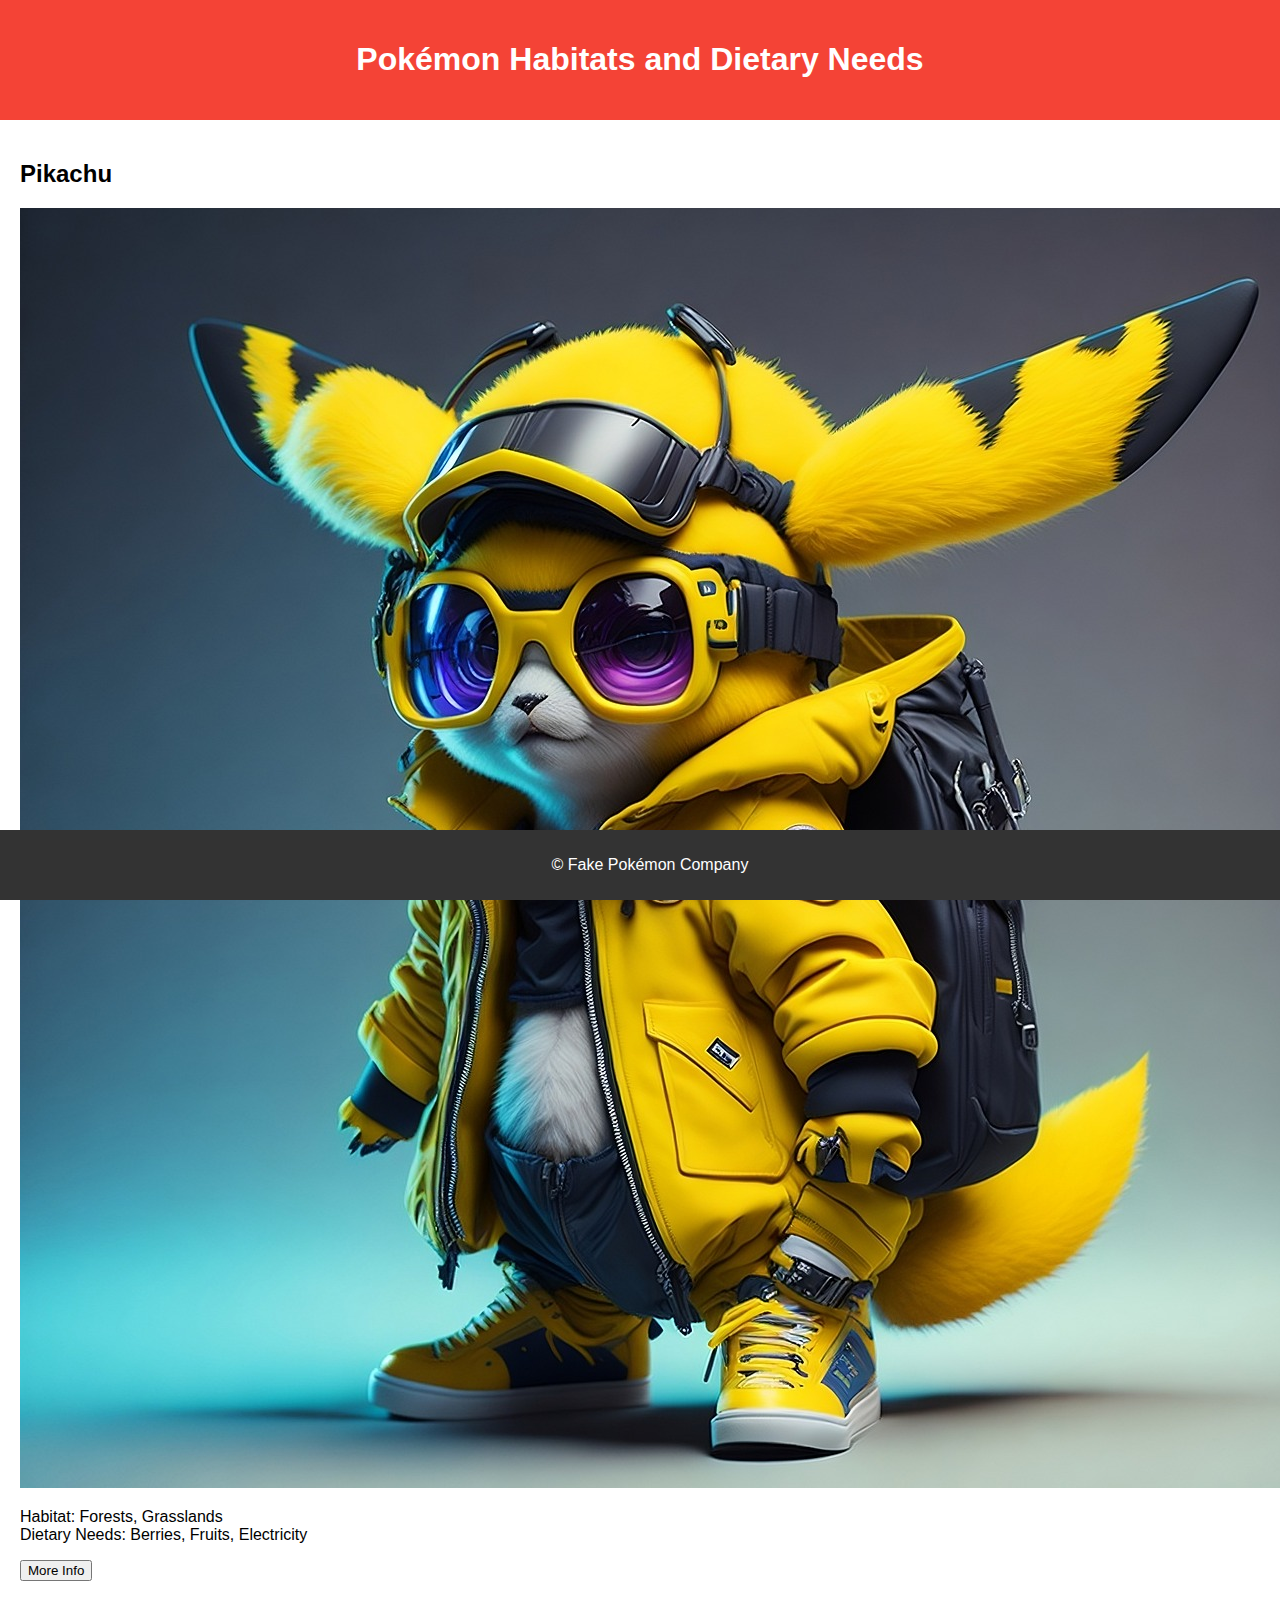
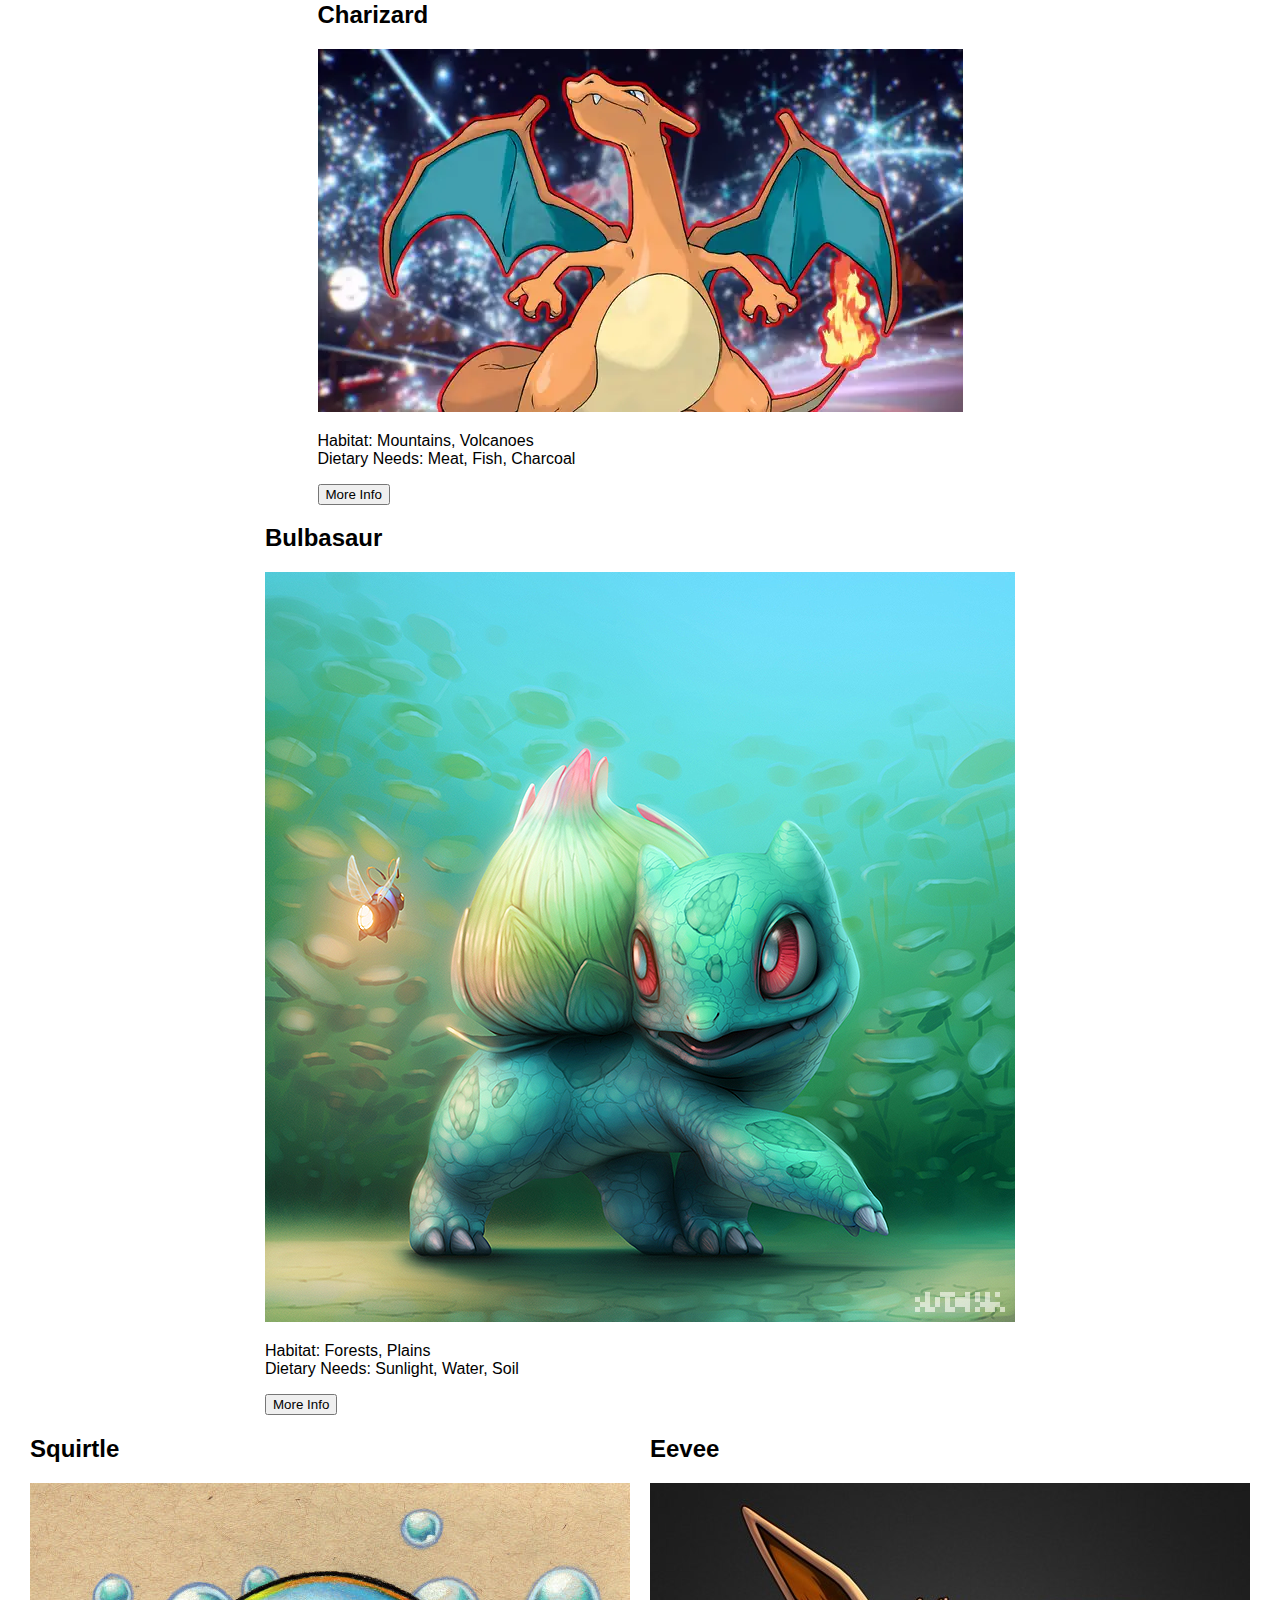
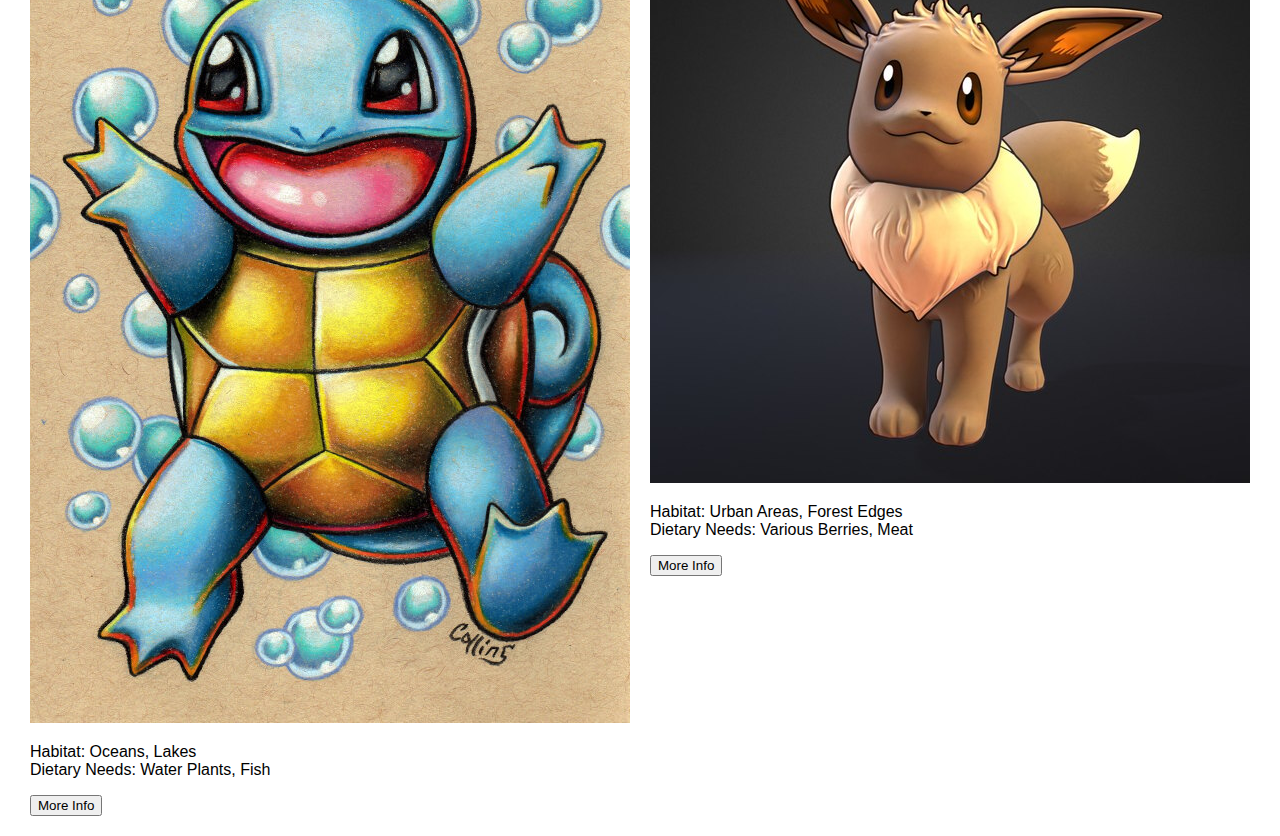
<file: index.html>
<!DOCTYPE html>
<html lang="en">
<head>
    <meta charset="UTF-8">
    <meta name="viewport" content="width=device-width, initial-scale=1.0">
    <title>Pokémon Habitats and Dietary Needs</title>
    <link rel="stylesheet" href="styles.css">
</head>
<body>
    <header>
        <h1>Pokémon Habitats and Dietary Needs</h1>
    </header>
    <main>
        <div class="pokemon-info">
            <h2>Pikachu</h2>
            <img src="pikachu.jpg" alt="Pikachu">
            <p>Habitat: Forests, Grasslands<br>
               Dietary Needs: Berries, Fruits, Electricity</p>
            <button onclick="window.location.href='pikachu.html'">More Info</button>
        </div>
        <div class="pokemon-info">
            <h2>Charizard</h2>
            <img src="charizard.jpg" alt="Charizard">
            <p>Habitat: Mountains, Volcanoes<br>
               Dietary Needs: Meat, Fish, Charcoal</p>
            <button onclick="window.location.href='charizard.html'">More Info</button>
        </div>
        <div class="pokemon-info">
            <h2>Bulbasaur</h2>
            <img src="bulbasaur.jpg" alt="Bulbasaur">
            <p>Habitat: Forests, Plains<br>
               Dietary Needs: Sunlight, Water, Soil</p>
            <button onclick="window.location.href='bulbasaur.html'">More Info</button>
        </div>
        <div class="pokemon-info">
            <h2>Squirtle</h2>
            <img src="squirtle.jpg" alt="Squirtle">
            <p>Habitat: Oceans, Lakes<br>
               Dietary Needs: Water Plants, Fish</p>
            <button onclick="window.location.href='squirtle.html'">More Info</button>
        </div>
        <div class="pokemon-info">
            <h2>Eevee</h2>
            <img src="eevee.jpg" alt="Eevee">
            <p>Habitat: Urban Areas, Forest Edges<br>
               Dietary Needs: Various Berries, Meat</p>
            <button onclick="window.location.href='eevee.html'">More Info</button>
        </div>
    </main>
    <footer>
        <p>&copy; Fake Pokémon Company</p>
    </footer>
</body>
</html>
</file>
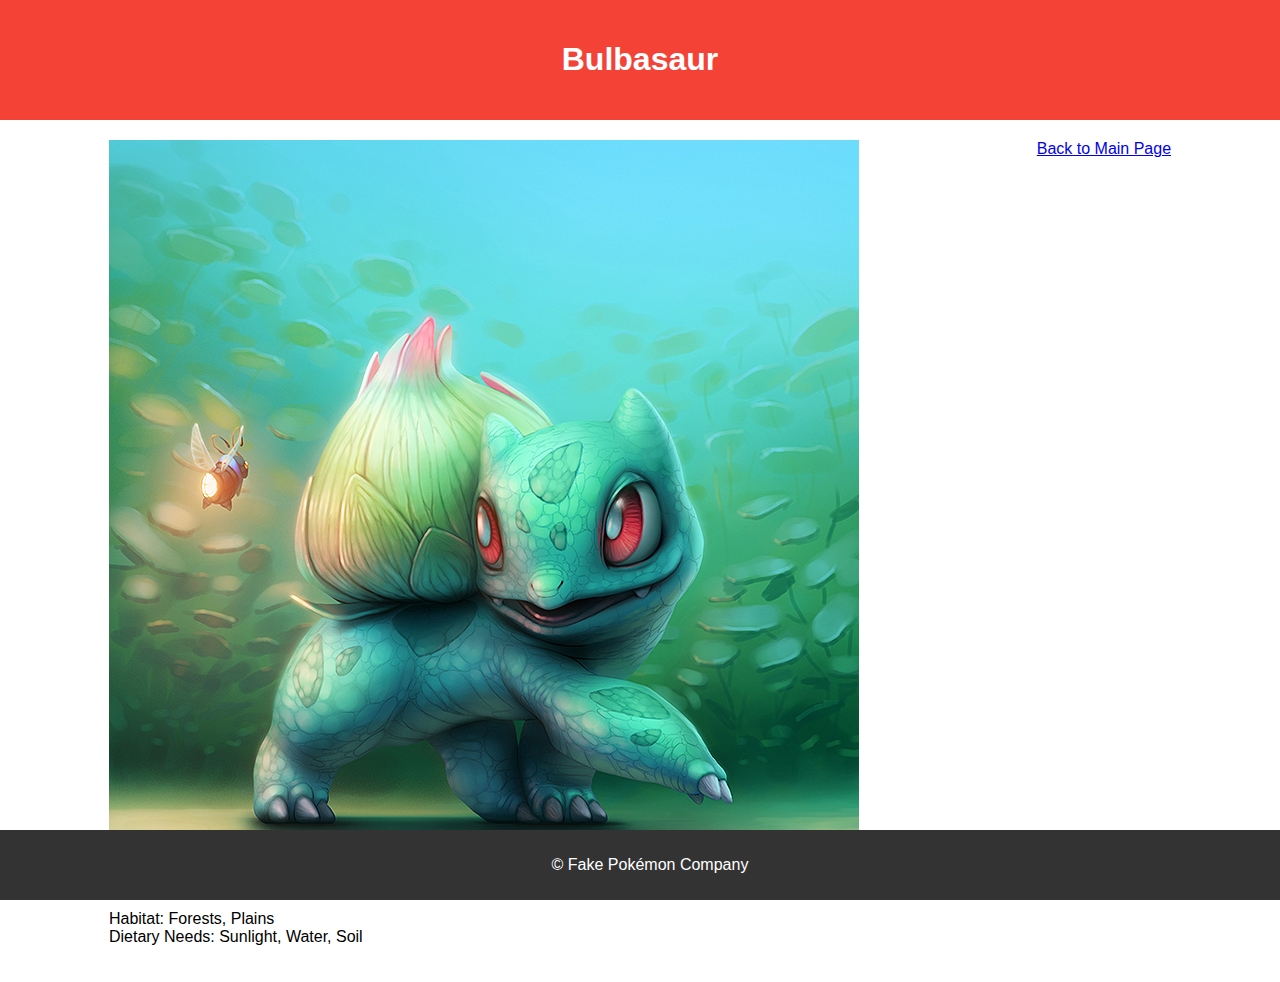
<file: bulbasaur.html>
<!DOCTYPE html>
<html lang="en">
<head>
    <meta charset="UTF-8">
    <meta name="viewport" content="width=device-width, initial-scale=1.0">
    <title>Bulbasaur</title>
    <link rel="stylesheet" href="styles.css">
</head>
<body>
    <header>
        <h1>Bulbasaur</h1>
    </header>
    <main>
        <div class="pokemon-info">
            <img src="bulbasaur.jpg" alt="Bulbasaur">
            <p>Habitat: Forests, Plains<br>
               Dietary Needs: Sunlight, Water, Soil</p>
        </div>
        <a href="index.html">Back to Main Page</a>
    </main>
    <footer>
        <p>&copy; Fake Pokémon Company</p>
    </footer>
</body>
</html>
</file>
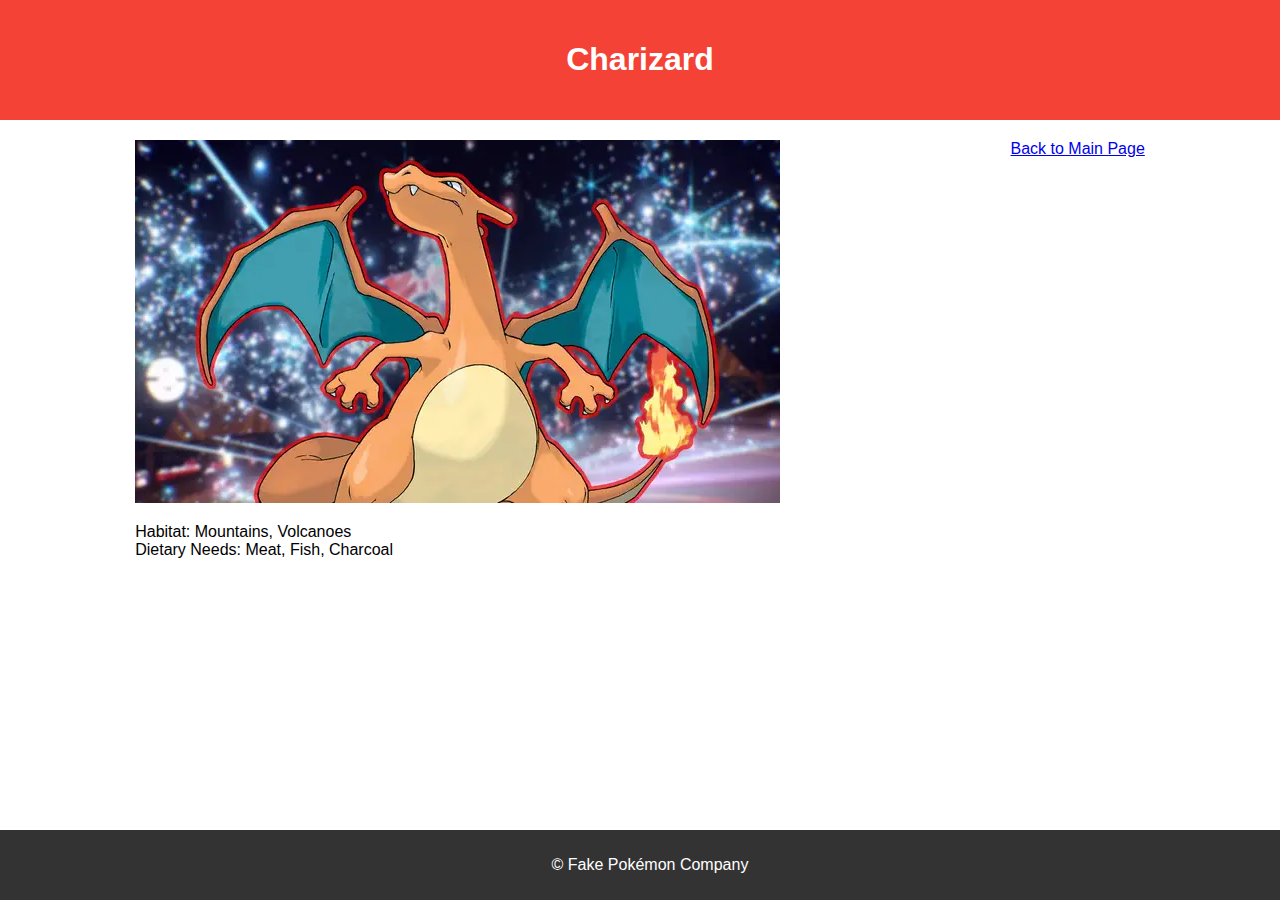
<file: charizard.html>
<!DOCTYPE html>
<html lang="en">
<head>
    <meta charset="UTF-8">
    <meta name="viewport" content="width=device-width, initial-scale=1.0">
    <title>Charizard</title>
    <link rel="stylesheet" href="styles.css">
</head>
<body>
    <header>
        <h1>Charizard</h1>
    </header>
    <main>
        <div class="pokemon-info">
            <img src="charizard.jpg" alt="Charizard">
            <p>Habitat: Mountains, Volcanoes<br>
               Dietary Needs: Meat, Fish, Charcoal</p>
        </div>
        <a href="index.html">Back to Main Page</a>
    </main>
    <footer>
        <p>&copy; Fake Pokémon Company</p>
    </footer>
</body>
</html>
</file>
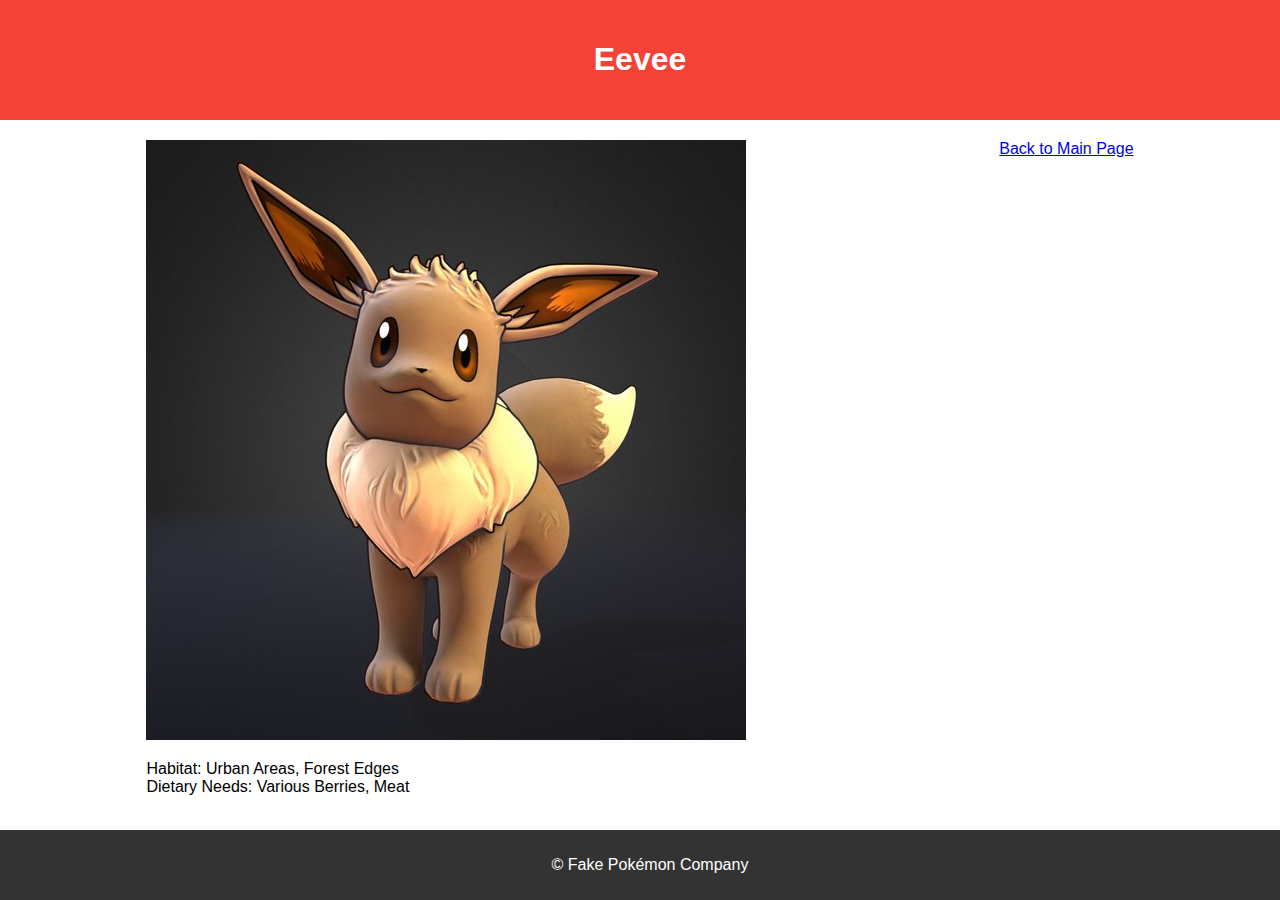
<file: eevee.html>
<!DOCTYPE html>
<html lang="en">
<head>
    <meta charset="UTF-8">
    <meta name="viewport" content="width=device-width, initial-scale=1.0">
    <title>Eevee</title>
    <link rel="stylesheet" href="styles.css">
</head>
<body>
    <header>
        <h1>Eevee</h1>
    </header>
    <main>
        <div class="pokemon-info">
            <img src="eevee.jpg" alt="Eevee">
            <p>Habitat: Urban Areas, Forest Edges<br>
               Dietary Needs: Various Berries, Meat</p>
        </div>
        <a href="index.html">Back to Main Page</a>
    </main>
    <footer>
        <p>&copy; Fake Pokémon Company</p>
    </footer>
</body>
</html>
</file>
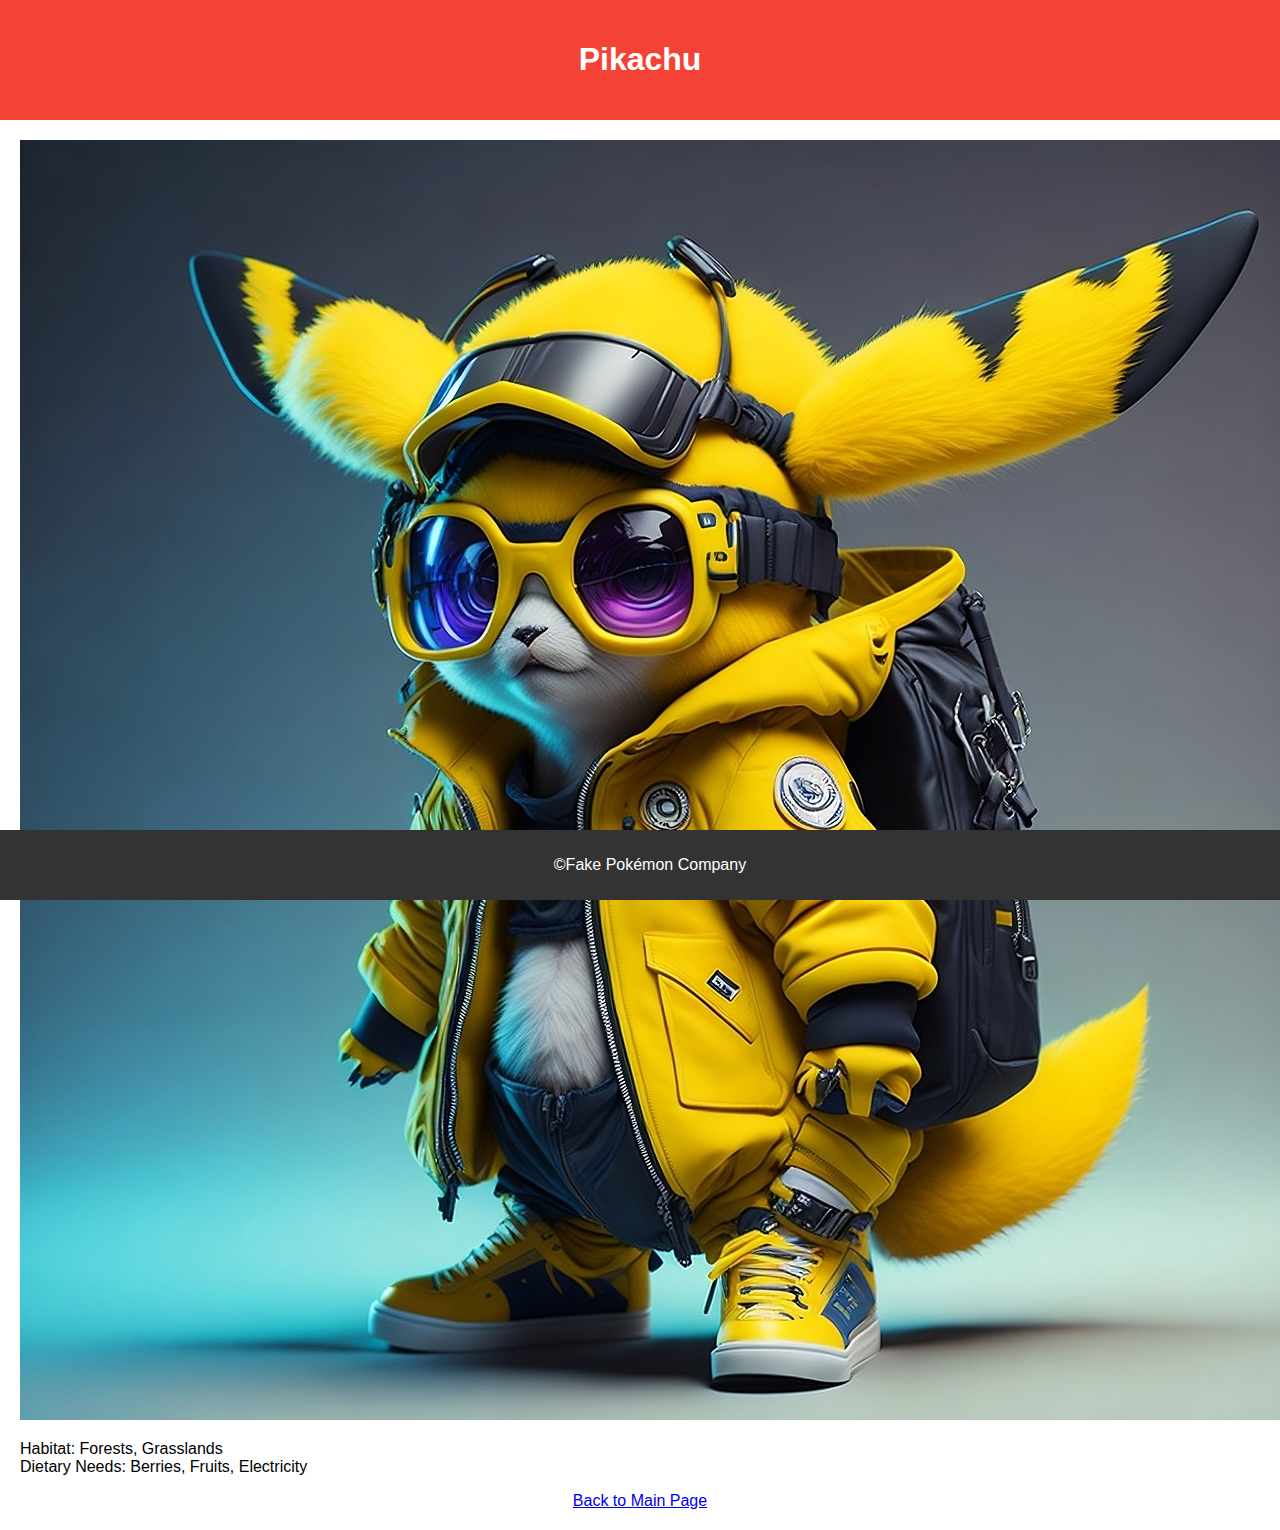
<file: pikachu.html>
<!DOCTYPE html>
<html lang="en">
<head>
    <meta charset="UTF-8">
    <meta name="viewport" content="width=device-width, initial-scale=1.0">
    <title>Pikachu</title>
    <link rel="stylesheet" href="styles.css">
</head>
<body>
    <header>
        <h1>Pikachu</h1>
    </header>
    <main>
        <div class="pokemon-info">
            <img src="pikachu.jpg" alt="Pikachu">
            <p>Habitat: Forests, Grasslands<br>
               Dietary Needs: Berries, Fruits, Electricity</p>
        </div>
        <a href="index.html">Back to Main Page</a>
    </main>
    <footer>
        <p>&copy;Fake Pokémon Company</p>
    </footer>
</body>
</html>
</file>
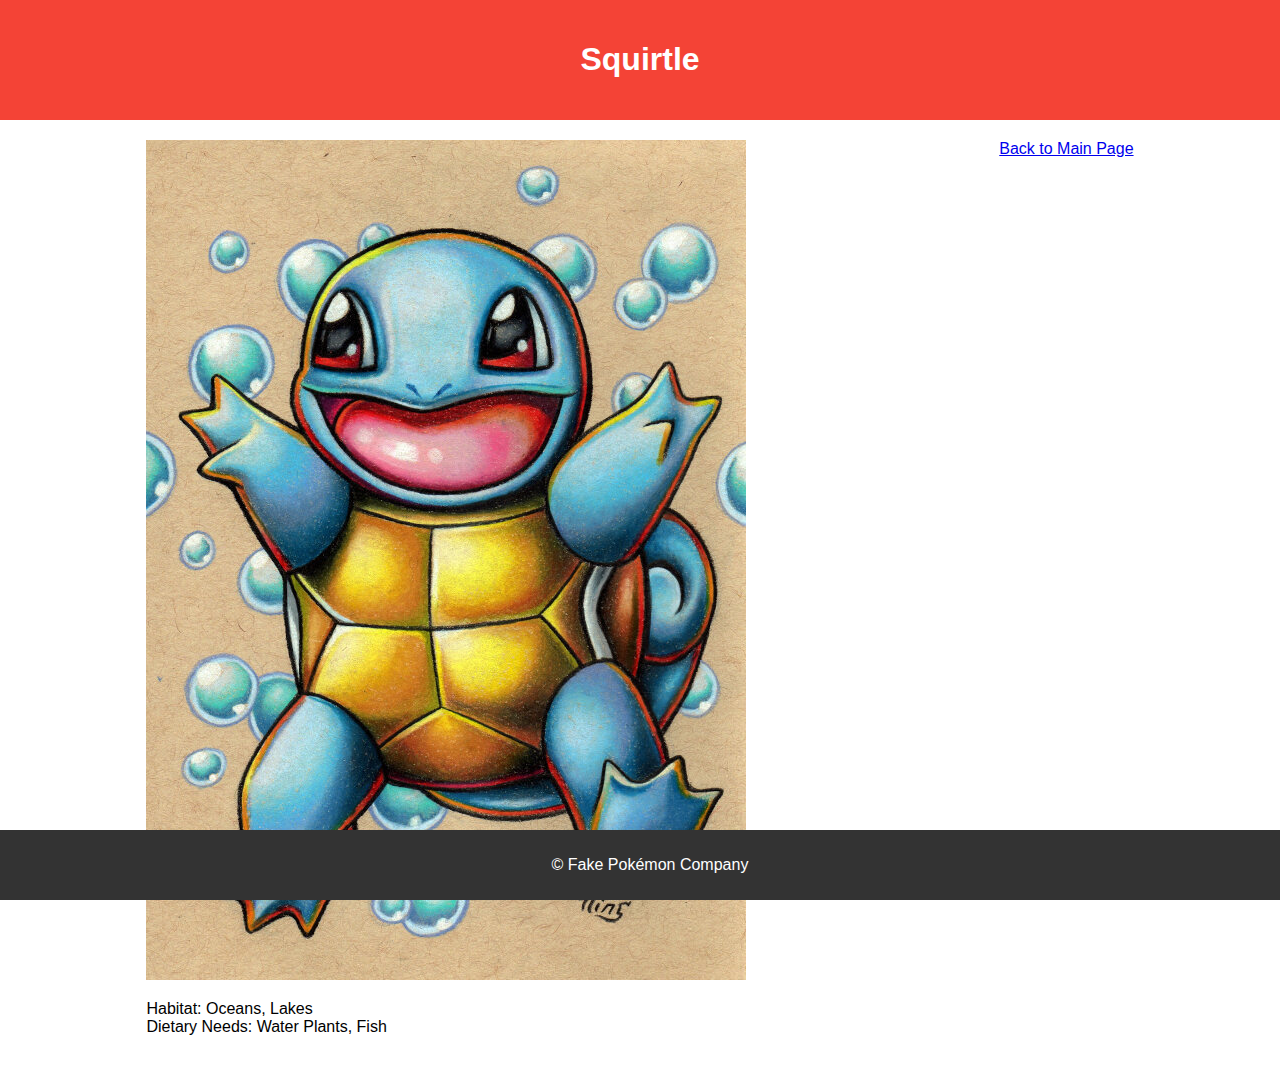
<file: squirtle.html>
<!DOCTYPE html>
<html lang="en">
<head>
    <meta charset="UTF-8">
    <meta name="viewport" content="width=device-width, initial-scale=1.0">
    <title>Squirtle</title>
    <link rel="stylesheet" href="styles.css">
</head>
<body>
    <header>
        <h1>Squirtle</h1>
    </header>
    <main>
        <div class="pokemon-info">
            <img src="squirtle.jpg" alt="Squirtle">
            <p>Habitat: Oceans, Lakes<br>
               Dietary Needs: Water Plants, Fish</p>
        </div>
        <a href="index.html">Back to Main Page</a>
    </main>
    <footer>
        <p>&copy; Fake Pokémon Company</p>
    </footer>
</body>
</html>
</file>
<file: styles.css>
body {
    font-family: Arial, sans-serif;
    margin: 0;
    padding: 0;
}

header {
    background-color: #f44336;
    color: #fff;
    padding: 20px;
    text-align: center;
}

main {
    display: flex;
    flex-wrap: wrap;
    justify-content: space-around;
    padding: 20px;
}

.pokemon {
    background-color: #f0f0f0;
    border-radius: 5px;
    box-shadow: 0 0 10px rgba(0, 0, 0, 0.1);
    margin: 20px;
    padding: 20px;
    text-align: center;
    width: 300px;
}

.pokemon img {
    max-width: 200px;
    height: auto;
    display: block;
    margin: 0 auto;
}

footer {
    background-color: #333;
    color: #fff;
    text-align: center;
    padding: 10px;
    position: fixed;
    bottom: 0;
    width: 100%;
}
</file>
